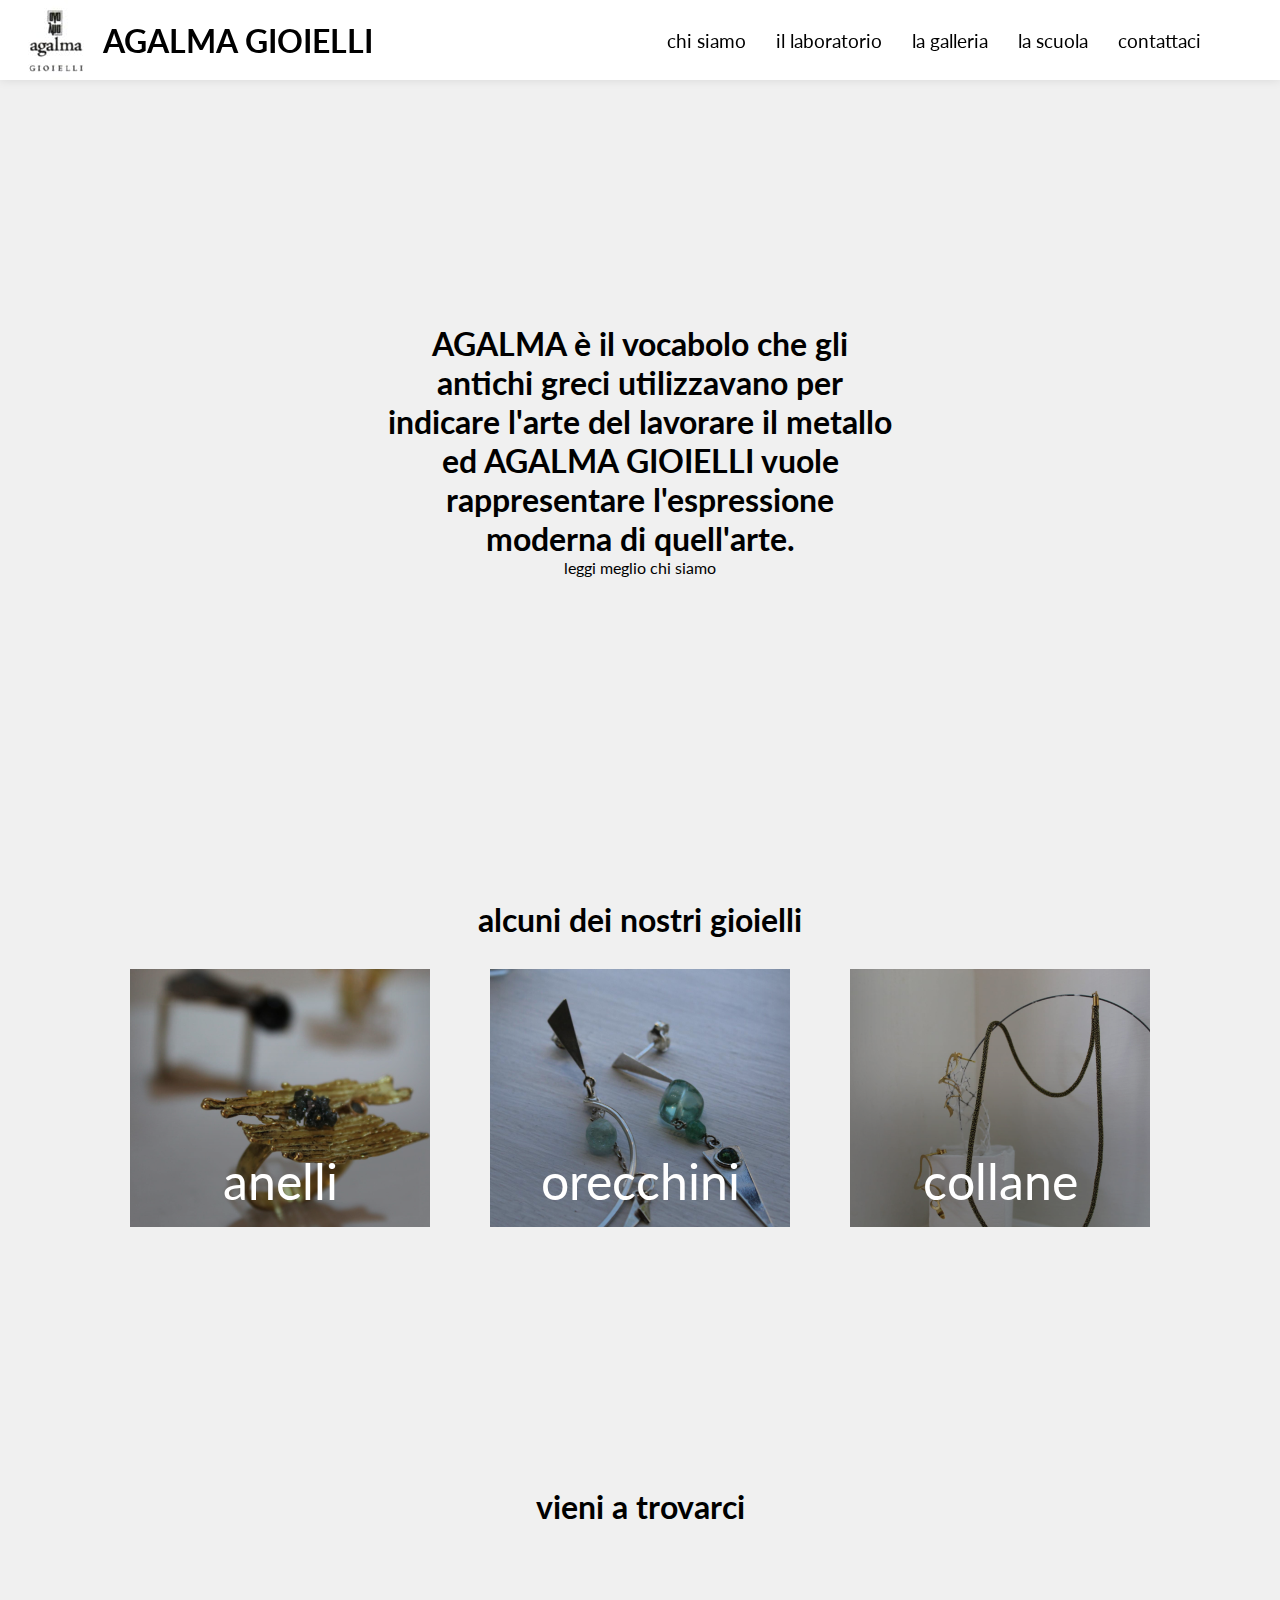
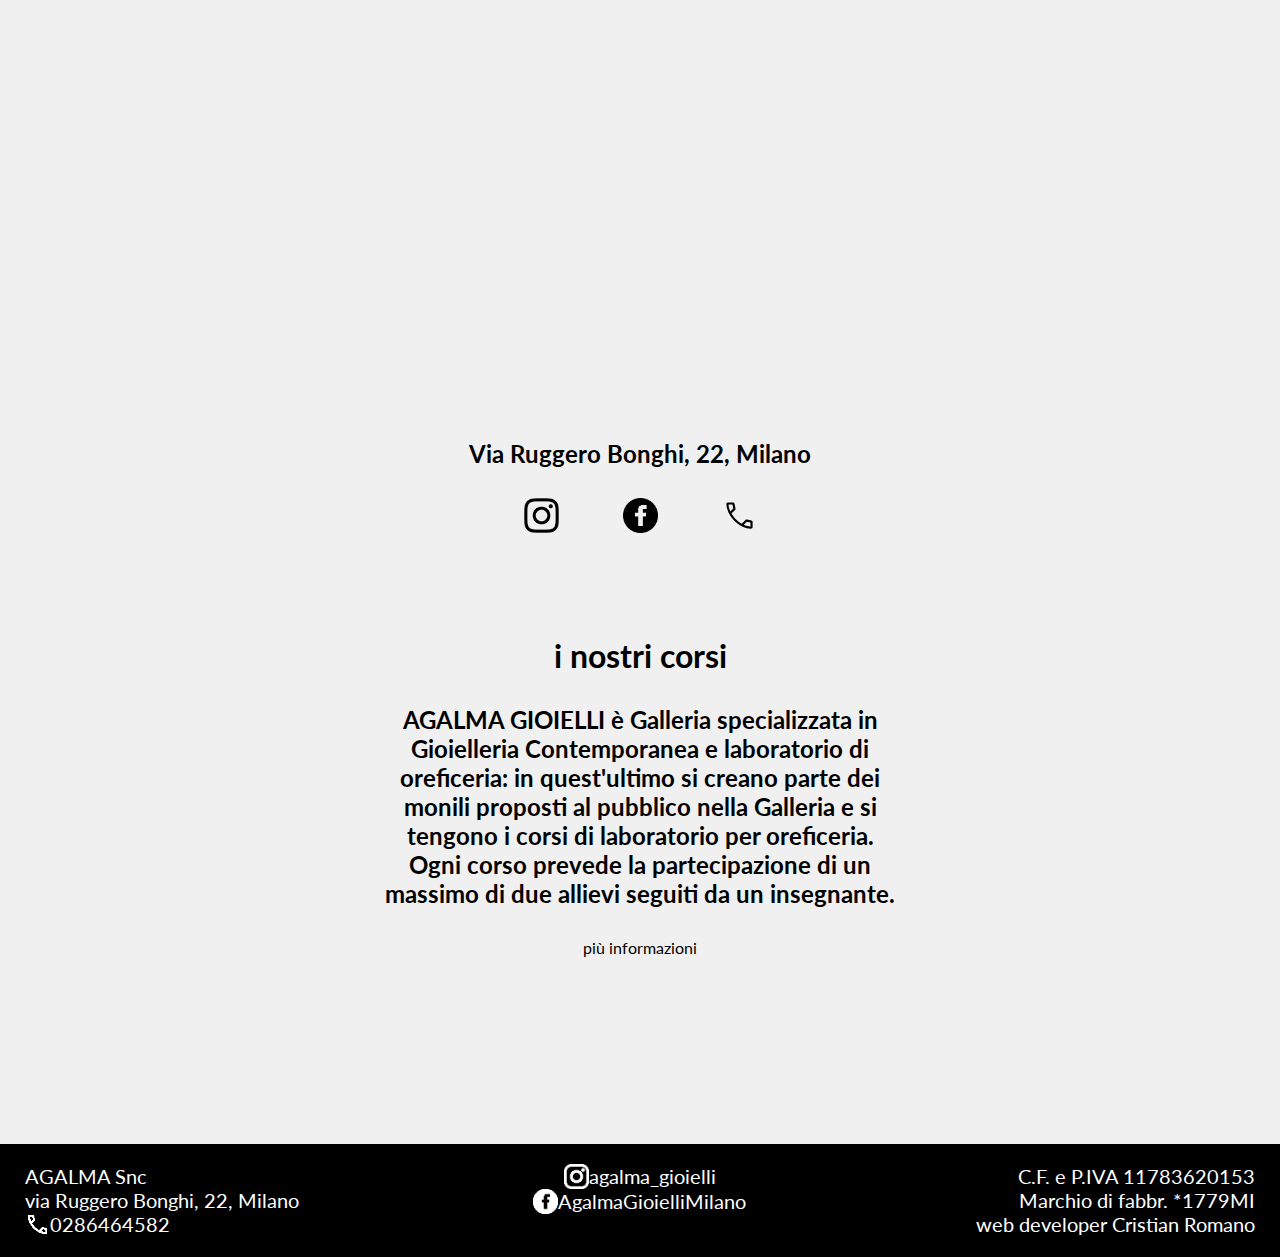
<file: index.html>
<!DOCTYPE html>
<html lang="en">
<head>
    <meta charset="UTF-8">
    <meta http-equiv="X-UA-Compatible" content="IE=edge">
    <meta name="viewport" content="width=device-width, initial-scale=1.0">
    <title>agalma gioielli</title>
    <link rel="stylesheet" href="style/header.css">
    <link rel="stylesheet" href="style/footer.css">
    <link rel="stylesheet" href="style/home.css">

    <style>
        @import url('https://fonts.googleapis.com/css2?family=Lato:wght@300&display=swap');
        *{
            margin: 0;
            padding: 0;
            font-family: 'Lato', sans-serif;
        }
    </style>
</head>
<body>
    <script src="./header.js"></script>

    <div class="chi_siamo">
        <h1>AGALMA è il vocabolo che gli antichi greci utilizzavano per indicare l'arte del lavorare il metallo ed AGALMA GIOIELLI vuole rappresentare l'espressione moderna di quell'arte.
        </h1>
        
        <a href="./chi_siamo.html">leggi meglio chi siamo</a>
    </div>
    
    <div class="gioielli_out">
        <h1>alcuni dei nostri gioielli</h1>
        
        <div class="gioielli">
            
            <div class="gioiello anello" onclick="window.location.href = './il_laboratorio.html'">
                <p>anelli</p>
            </div>
            <div class="gioiello orecchini" onclick="window.location.href = './il_laboratorio.html'">
                <p>orecchini</p>
            </div>
            <div class="gioiello collane" onclick="window.location.href = './il_laboratorio.html'">
                <p>collane</p>
            </div>

        </div>

    </div>


    <div class="contatti">
        <h1>vieni a trovarci</h1>
        <iframe id="mappa" src="https://www.google.com/maps/embed?pb=!1m18!1m12!1m3!1d2799.441656629537!2d9.178345622422576!3d45.44075548597988!2m3!1f0!2f0!3f0!3m2!1i1024!2i768!4f13.1!3m3!1m2!1s0x4786c40c98096289%3A0x41f939c5f010d147!2sVia%20Ruggero%20Bonghi%2C%2022%2C%2020141%20Milano%20MI!5e0!3m2!1sit!2sit!4v1655748816552!5m2!1sit!2sit" width="600" height="450" style="border:0;" allowfullscreen="" loading="lazy" referrerpolicy="no-referrer-when-downgrade"></iframe>
        <h2>Via Ruggero Bonghi, 22, Milano</h2>

        <div class="link">
            <a href="https://www.instagram.com/agalma_gioielli/"><img src="foto/insta.png" alt="instagram" class="infoo"></a>
            <a href="https://www.facebook.com/AgalmaGioielliMilano"><img src="foto/faccialibro.png" alt="facebook" class="infoo"></a>
            <a href="tel:0286464582"><img src="foto/telefono.svg" alt="0286464582" class="infoo"></a>
        </div>


    </div>

    <div class="corsi">
        <h1>i nostri corsi</h1>
        <h2>
            AGALMA GIOIELLI  è Galleria specializzata in Gioielleria Contemporanea e laboratorio di oreficeria:
in quest'ultimo si creano parte dei monili proposti al pubblico nella Galleria e si tengono i corsi di laboratorio per oreficeria. Ogni corso prevede la partecipazione di un massimo di due allievi seguiti da un insegnante.
        </h2>
        <a href="./la_scuola.html">più informazioni</a>
    </div>

    <footer>
        <div class="sx">
            AGALMA Snc
            <br>
            via Ruggero Bonghi, 22, Milano
            <br>
            <div class="info">
                <img src="foto/telefono_w.png" alt="tel:">
                <a href="tel:0286464582">0286464582</a>
            </div>
        </div>

        <div class="c">
            <div class="info">
                <img src="foto/insta_w.png" alt="instagram:">
                <a href="https://www.instagram.com/agalma_gioielli/">agalma_gioielli</a>
            </div>
            <div class="info">
                <img src="foto/faccialibro_w.png" alt="facebook:">
                <a href="https://www.facebook.com/AgalmaGioielliMilano">AgalmaGioielliMilano</a>
            </div>
        </div>

        <div class="dx">
            C.F. e P.IVA 11783620153
            <br>
            Marchio di fabbr. *1779MI
            <br>
            web developer Cristian Romano
        </div>
    </footer>

    <script>
        const menuu = document.getElementById('menu')
        function menu(x) {
            x.classList.toggle("change");
            menuu.classList.toggle('active')
        }
    </script>
</body>
</html>
</file>
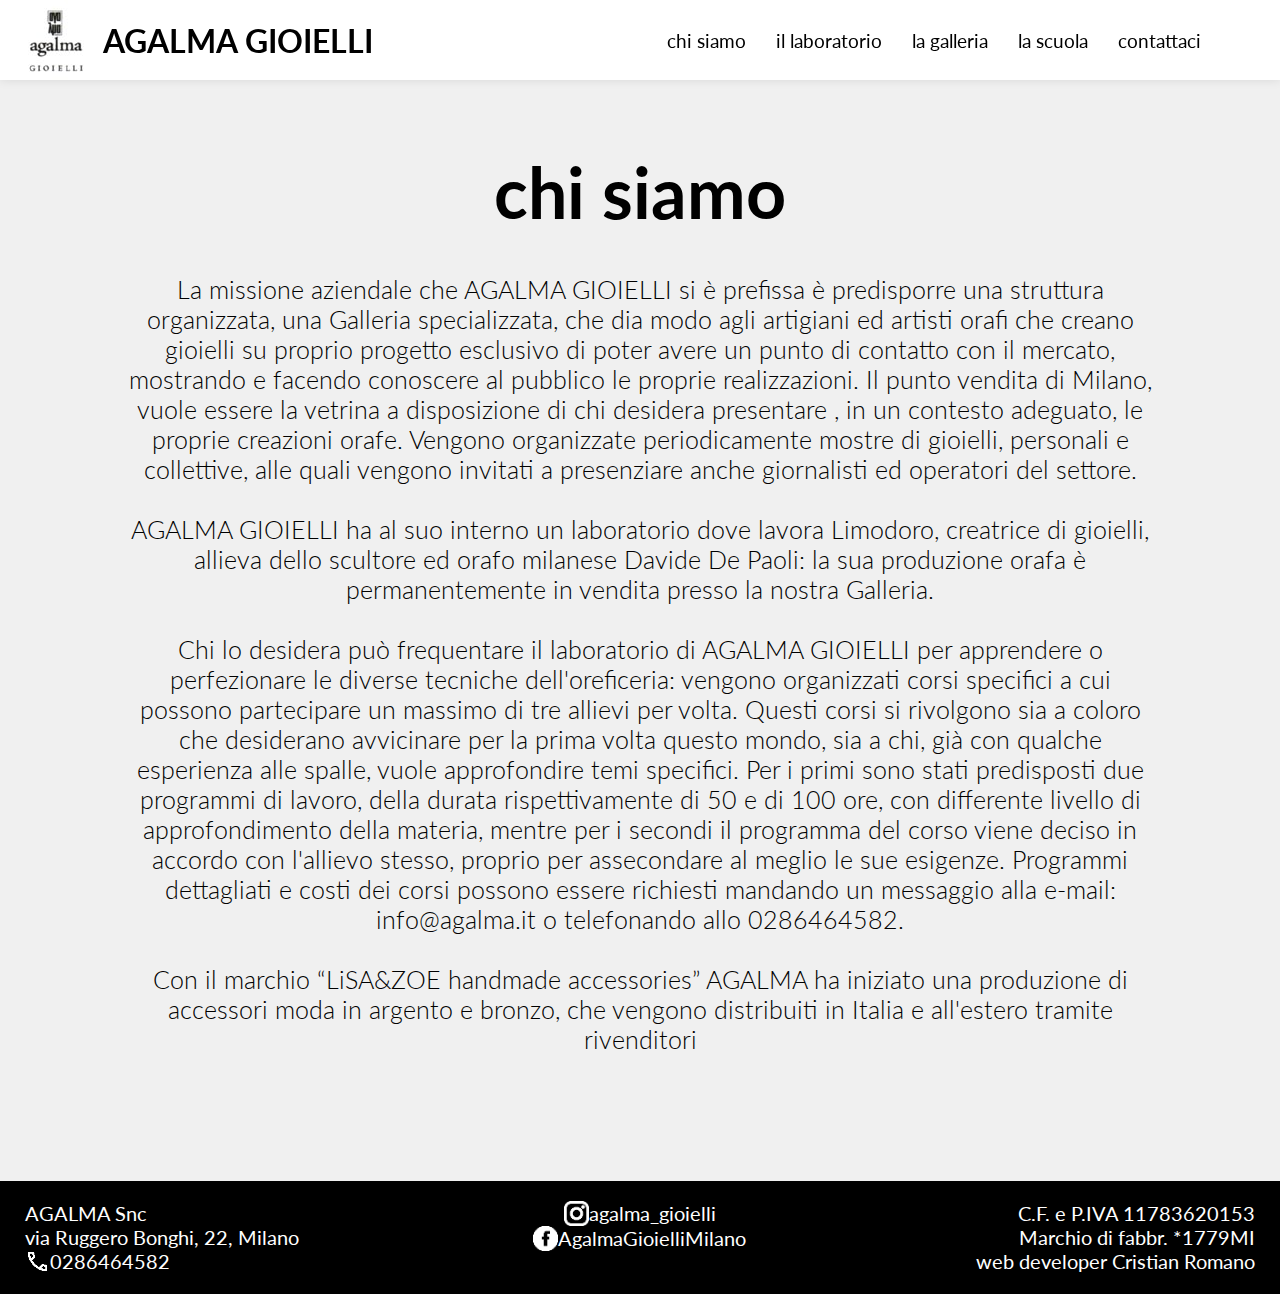
<file: chi_siamo.html>
<!DOCTYPE html>
<html lang="en">
<head>
    <meta charset="UTF-8">
    <meta http-equiv="X-UA-Compatible" content="IE=edge">
    <meta name="viewport" content="width=device-width, initial-scale=1.0">
    <title>agalma gioielli | chi siamo</title>
    <link rel="stylesheet" href="style/header.css">
    <link rel="stylesheet" href="style/footer.css">
    <link rel="stylesheet" href="style/chi_siamo.css">

    <style>
        @import url('https://fonts.googleapis.com/css2?family=Lato:wght@300&display=swap');
        *{
            margin: 0;
            padding: 0;
            font-family: 'Lato', sans-serif;
        }
    </style>
</head>
<body>
    <script src="./header.js"></script>

    <h1 class="titolo">chi siamo</h1>
    <h2>
        La missione aziendale che AGALMA GIOIELLI si è prefissa è predisporre una struttura organizzata, una Galleria specializzata, che dia modo agli artigiani ed artisti orafi che creano gioielli su proprio progetto esclusivo di poter avere un punto di contatto con il mercato, mostrando e facendo conoscere al pubblico le proprie realizzazioni. Il punto vendita di Milano, vuole essere la vetrina a disposizione di chi desidera presentare , in un contesto adeguato, le proprie creazioni orafe. Vengono organizzate periodicamente mostre di gioielli, personali e collettive, alle quali vengono invitati a presenziare anche giornalisti ed operatori del settore.

        <br>
        <br>
        AGALMA GIOIELLI ha al suo interno un laboratorio dove lavora Limodoro, creatrice di gioielli, allieva dello scultore ed orafo milanese Davide De Paoli: la sua produzione orafa è permanentemente in vendita presso la nostra Galleria.

        <br>
        <br>
        Chi lo desidera può frequentare il  laboratorio di AGALMA GIOIELLI per apprendere o perfezionare le diverse tecniche dell'oreficeria: vengono organizzati corsi specifici a cui possono partecipare un massimo di tre allievi per volta. Questi corsi si rivolgono sia a coloro che desiderano avvicinare per la prima volta questo mondo, sia a chi, già con qualche esperienza alle spalle, vuole approfondire temi specifici. Per i primi sono stati predisposti due programmi di lavoro, della durata rispettivamente di 50 e di 100 ore, con differente livello di approfondimento della materia, mentre per i secondi il programma del corso viene deciso  in accordo con l'allievo stesso, proprio per assecondare al meglio le sue esigenze. Programmi dettagliati e costi dei corsi possono essere richiesti mandando un messaggio alla e-mail:  info@agalma.it    o  telefonando allo 0286464582.

        <br>
        <br>
        Con il marchio “LiSA&ZOE handmade accessories” AGALMA ha iniziato una produzione di accessori moda in argento e bronzo, che vengono distribuiti in Italia e all'estero tramite rivenditori
    </h2>

    <footer>
        <div class="sx">
            AGALMA Snc
            <br>
            via Ruggero Bonghi, 22, Milano
            <br>
            <div class="info">
                <img src="foto/telefono_w.png" alt="tel:">
                <a href="tel:0286464582">0286464582</a>
            </div>
        </div>

        <div class="c">
            <div class="info">
                <img src="foto/insta_w.png" alt="instagram:">
                <a href="https://www.instagram.com/agalma_gioielli/">agalma_gioielli</a>
            </div>
            <div class="info">
                <img src="foto/faccialibro_w.png" alt="facebook:">
                <a href="https://www.facebook.com/AgalmaGioielliMilano">AgalmaGioielliMilano</a>
            </div>
        </div>

        <div class="dx">
            C.F. e P.IVA 11783620153
            <br>
            Marchio di fabbr. *1779MI
            <br>
            web developer Cristian Romano
        </div>
    </footer>

    <script>
        const menuu = document.getElementById('menu')
        function menu(x) {
            x.classList.toggle("change");
            menuu.classList.toggle('active')
        }
    </script>
</body>
</html>
</file>
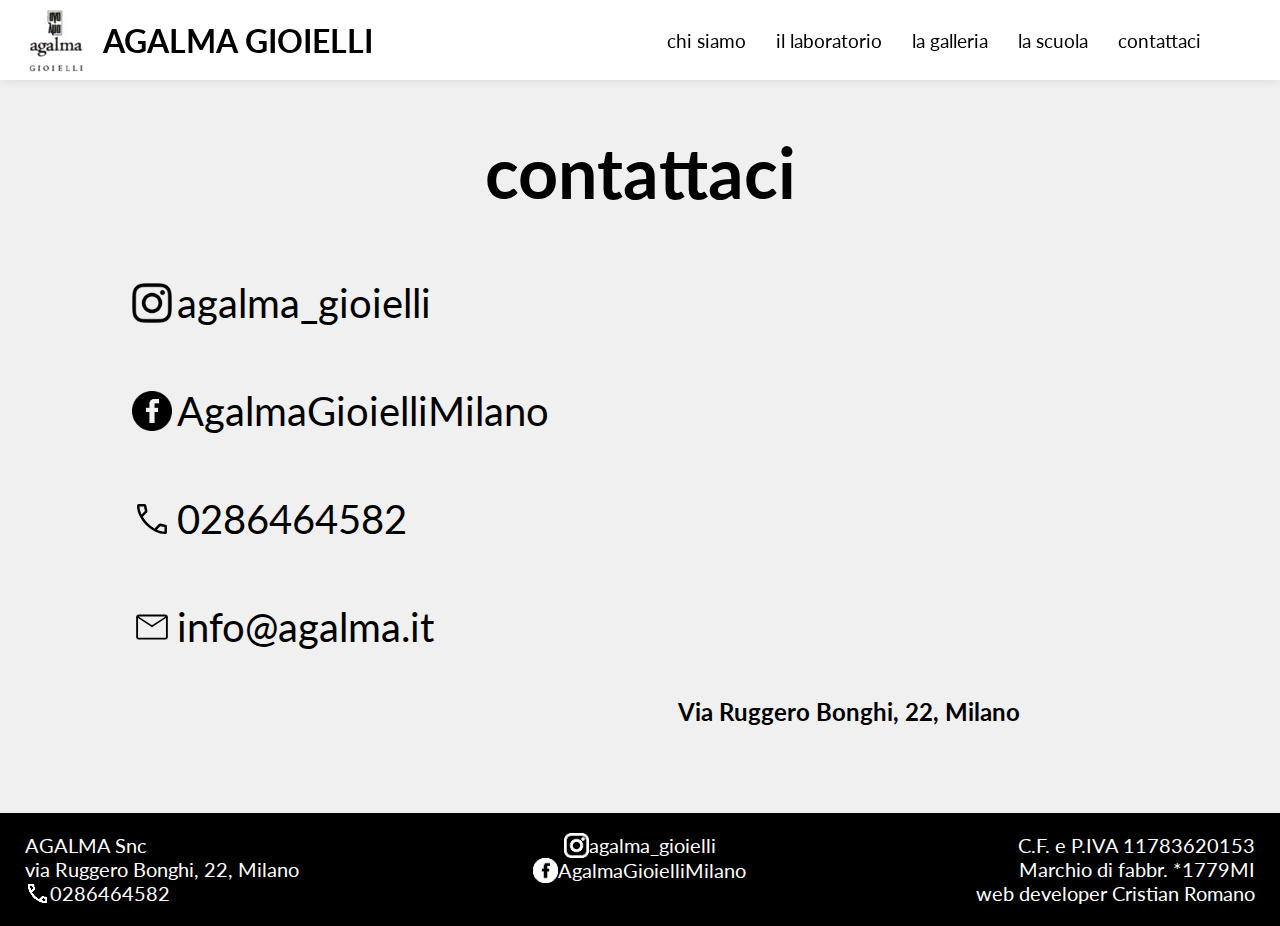
<file: contattaci.html>
<!DOCTYPE html>
<html lang="en">
<head>
    <meta charset="UTF-8">
    <meta http-equiv="X-UA-Compatible" content="IE=edge">
    <meta name="viewport" content="width=device-width, initial-scale=1.0">
    <title>agalma gioielli | contattaci</title>
    <link rel="stylesheet" href="style/header.css">
    <link rel="stylesheet" href="style/footer.css">
    <link rel="stylesheet" href="style/contattaci.css">

    <style>
        @import url('https://fonts.googleapis.com/css2?family=Lato:wght@300&display=swap');
        *{
            margin: 0;
            padding: 0;
            font-family: 'Lato', sans-serif;
        }
    </style>
</head>
<body>

    <script src="./header.js"></script>
    <h1 class="titolo">contattaci</h1>

    <div class="tutto">
        <div class="links">
            <div class="link">
                <img src="foto/insta.png" alt="instagram:">
                <a href="https://www.instagram.com/agalma_gioielli/">agalma_gioielli</a>
            </div>
            <div class="link">
                <img src="foto/faccialibro.png" alt="facebook:">
                <a href="https://www.facebook.com/AgalmaGioielliMilano">AgalmaGioielliMilano</a>

            </div>
            <div class="link">
                <img src="foto/telefono.svg" alt="tel:">
                <a href="tel:0286464582">0286464582</a>
            </div>
            <div class="link">
                <img src="foto/mail.svg" alt="mail:">
                <a href="mailto:info@agalma.it">info@agalma.it</a>
            </div>
        </div>

        <div class="mappa">
            <iframe id="mappa" src="https://www.google.com/maps/embed?pb=!1m18!1m12!1m3!1d2799.441656629537!2d9.178345622422576!3d45.44075548597988!2m3!1f0!2f0!3f0!3m2!1i1024!2i768!4f13.1!3m3!1m2!1s0x4786c40c98096289%3A0x41f939c5f010d147!2sVia%20Ruggero%20Bonghi%2C%2022%2C%2020141%20Milano%20MI!5e0!3m2!1sit!2sit!4v1655748816552!5m2!1sit!2sit" width="600" height="450" style="border:0;" allowfullscreen="" loading="lazy" referrerpolicy="no-referrer-when-downgrade"></iframe>
            <h2>Via Ruggero Bonghi, 22, Milano</h2>
        </div>
    </div>


    <footer>
        <div class="sx">
            AGALMA Snc
            <br>
            via Ruggero Bonghi, 22, Milano
            <br>
            <div class="info">
                <img src="foto/telefono_w.png" alt="tel:">
                <a href="tel:0286464582">0286464582</a>
            </div>
        </div>

        <div class="c">
            <div class="info">
                <img src="foto/insta_w.png" alt="instagram:">
                <a href="https://www.instagram.com/agalma_gioielli/">agalma_gioielli</a>
            </div>
            <div class="info">
                <img src="foto/faccialibro_w.png" alt="facebook:">
                <a href="https://www.facebook.com/AgalmaGioielliMilano">AgalmaGioielliMilano</a>
            </div>
        </div>

        <div class="dx">
            C.F. e P.IVA 11783620153
            <br>
            Marchio di fabbr. *1779MI
            <br>
            web developer Cristian Romano
        </div>
    </footer>

    <script>
        const menuu = document.getElementById('menu')
        function menu(x) {
            x.classList.toggle("change");
            menuu.classList.toggle('active')
        }
    </script>
</body>
</html>
</file>
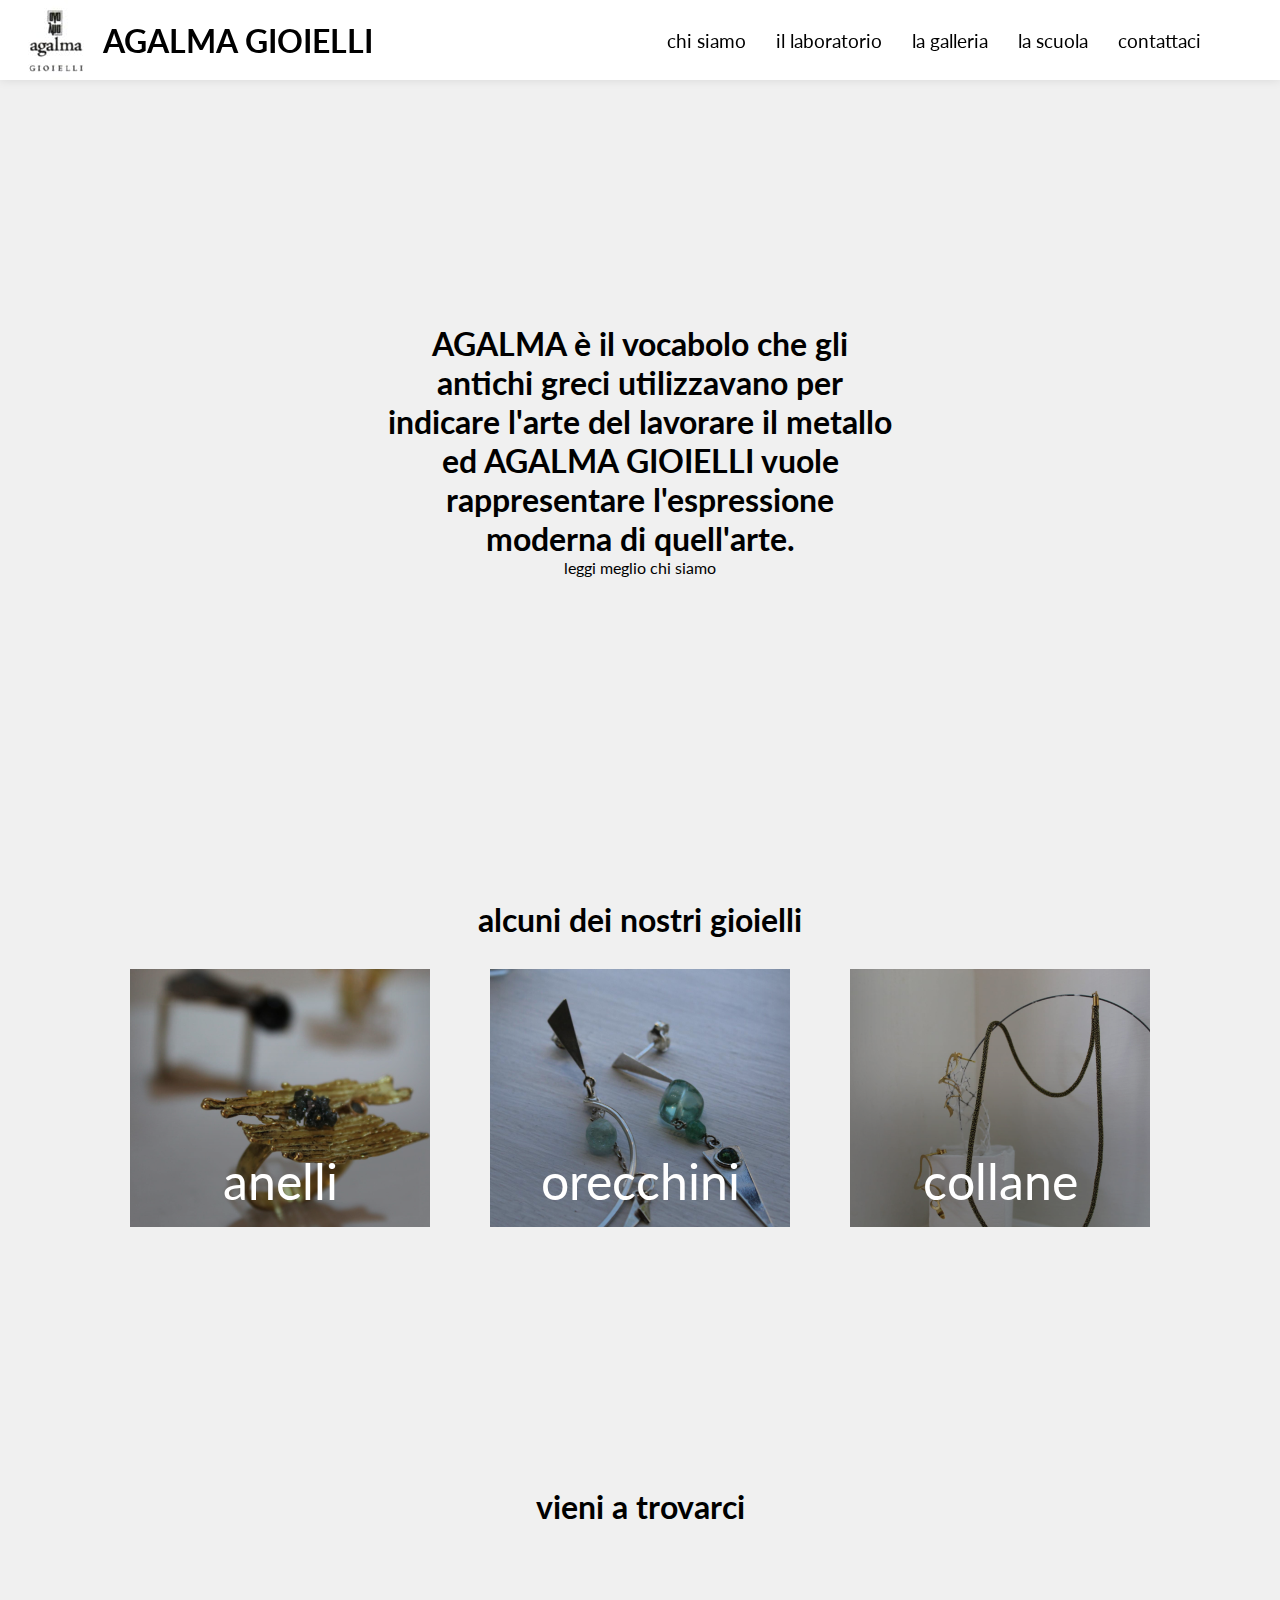
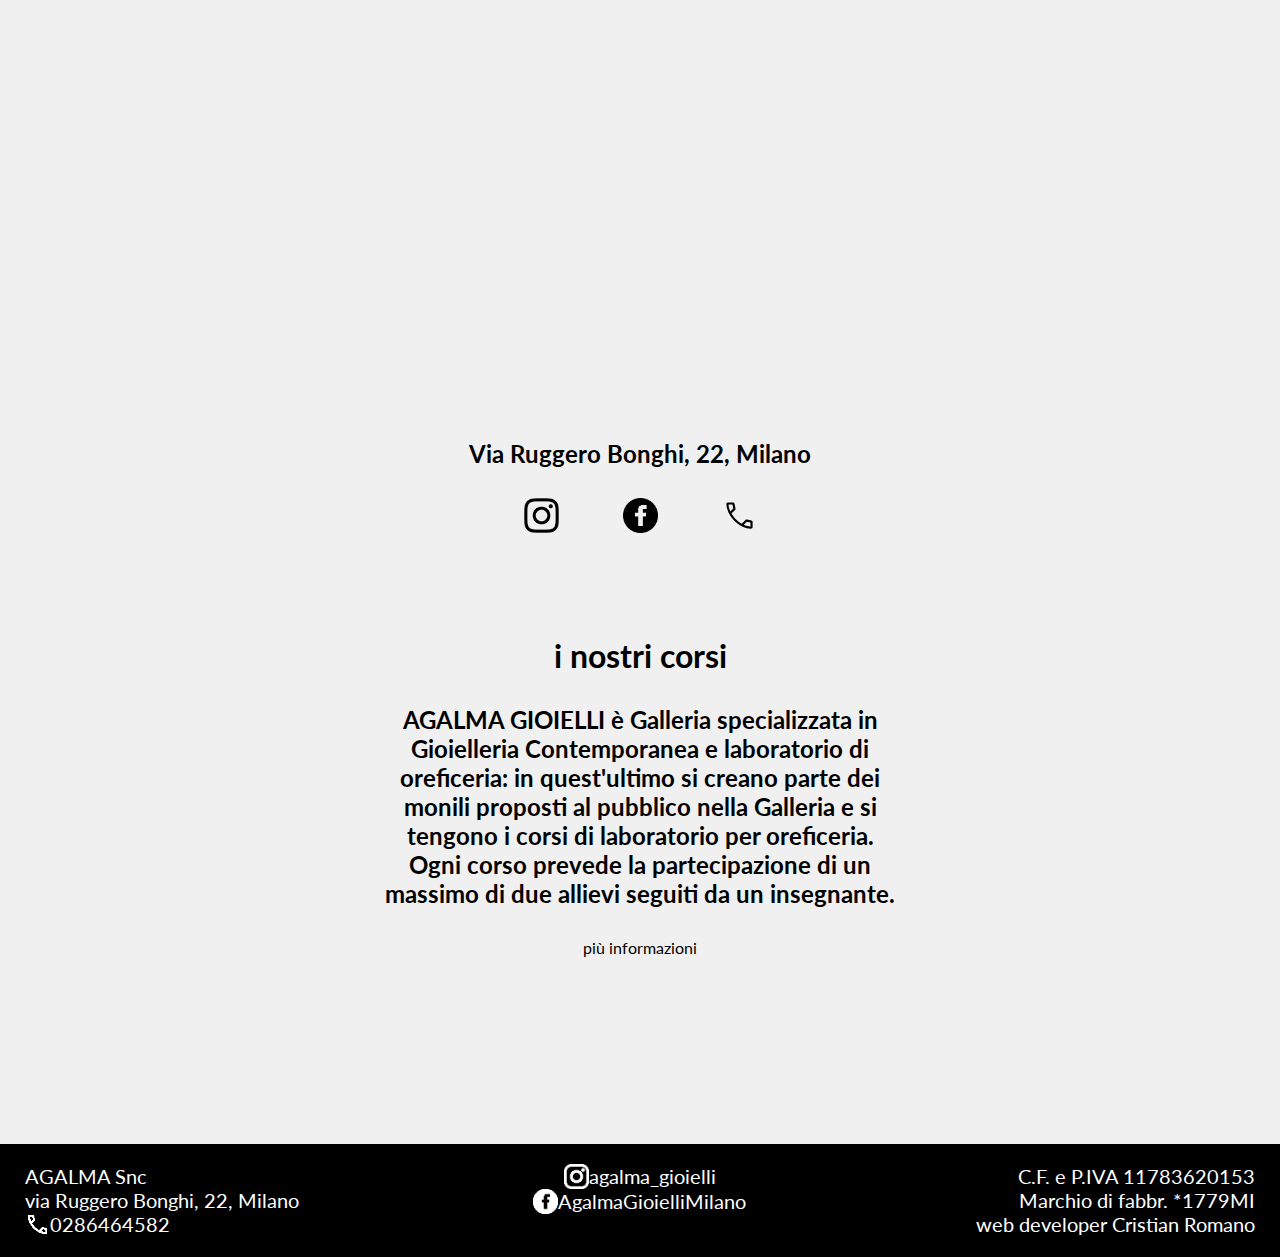
<file: home.html>
<!DOCTYPE html>
<html lang="en">
<head>
    <meta charset="UTF-8">
    <meta http-equiv="X-UA-Compatible" content="IE=edge">
    <meta name="viewport" content="width=device-width, initial-scale=1.0">
    <title>agalma gioielli</title>
    <link rel="stylesheet" href="style/header.css">
    <link rel="stylesheet" href="style/footer.css">
    <link rel="stylesheet" href="style/home.css">

    <style>
        @import url('https://fonts.googleapis.com/css2?family=Lato:wght@300&display=swap');
        *{
            margin: 0;
            padding: 0;
            font-family: 'Lato', sans-serif;
        }
    </style>
</head>
<body>
    <script src="./header.js"></script>

    <div class="chi_siamo">
        <h1>AGALMA è il vocabolo che gli antichi greci utilizzavano per indicare l'arte del lavorare il metallo ed AGALMA GIOIELLI vuole rappresentare l'espressione moderna di quell'arte.
        </h1>
        
        <a href="./chi_siamo.html">leggi meglio chi siamo</a>
    </div>
    
    <div class="gioielli_out">
        <h1>alcuni dei nostri gioielli</h1>
        
        <div class="gioielli">
            
            <div class="gioiello anello" onclick="window.location.href = './il_laboratorio.html'">
                <p>anelli</p>
            </div>
            <div class="gioiello orecchini" onclick="window.location.href = './il_laboratorio.html'">
                <p>orecchini</p>
            </div>
            <div class="gioiello collane" onclick="window.location.href = './il_laboratorio.html'">
                <p>collane</p>
            </div>

        </div>

    </div>


    <div class="contatti">
        <h1>vieni a trovarci</h1>
        <iframe id="mappa" src="https://www.google.com/maps/embed?pb=!1m18!1m12!1m3!1d2799.441656629537!2d9.178345622422576!3d45.44075548597988!2m3!1f0!2f0!3f0!3m2!1i1024!2i768!4f13.1!3m3!1m2!1s0x4786c40c98096289%3A0x41f939c5f010d147!2sVia%20Ruggero%20Bonghi%2C%2022%2C%2020141%20Milano%20MI!5e0!3m2!1sit!2sit!4v1655748816552!5m2!1sit!2sit" width="600" height="450" style="border:0;" allowfullscreen="" loading="lazy" referrerpolicy="no-referrer-when-downgrade"></iframe>
        <h2>Via Ruggero Bonghi, 22, Milano</h2>

        <div class="link">
            <a href="https://www.instagram.com/agalma_gioielli/"><img src="foto/insta.png" alt="instagram" class="infoo"></a>
            <a href="https://www.facebook.com/AgalmaGioielliMilano"><img src="foto/faccialibro.png" alt="facebook" class="infoo"></a>
            <a href="tel:0286464582"><img src="foto/telefono.svg" alt="0286464582" class="infoo"></a>
        </div>


    </div>

    <div class="corsi">
        <h1>i nostri corsi</h1>
        <h2>
            AGALMA GIOIELLI  è Galleria specializzata in Gioielleria Contemporanea e laboratorio di oreficeria:
in quest'ultimo si creano parte dei monili proposti al pubblico nella Galleria e si tengono i corsi di laboratorio per oreficeria. Ogni corso prevede la partecipazione di un massimo di due allievi seguiti da un insegnante.
        </h2>
        <a href="./la_scuola.html">più informazioni</a>
    </div>

    <footer>
        <div class="sx">
            AGALMA Snc
            <br>
            via Ruggero Bonghi, 22, Milano
            <br>
            <div class="info">
                <img src="foto/telefono_w.png" alt="tel:">
                <a href="tel:0286464582">0286464582</a>
            </div>
        </div>

        <div class="c">
            <div class="info">
                <img src="foto/insta_w.png" alt="instagram:">
                <a href="https://www.instagram.com/agalma_gioielli/">agalma_gioielli</a>
            </div>
            <div class="info">
                <img src="foto/faccialibro_w.png" alt="facebook:">
                <a href="https://www.facebook.com/AgalmaGioielliMilano">AgalmaGioielliMilano</a>
            </div>
        </div>

        <div class="dx">
            C.F. e P.IVA 11783620153
            <br>
            Marchio di fabbr. *1779MI
            <br>
            web developer Cristian Romano
        </div>
    </footer>

    <script>
        const menuu = document.getElementById('menu')
        function menu(x) {
            x.classList.toggle("change");
            menuu.classList.toggle('active')
        }
    </script>
</body>
</html>
</file>
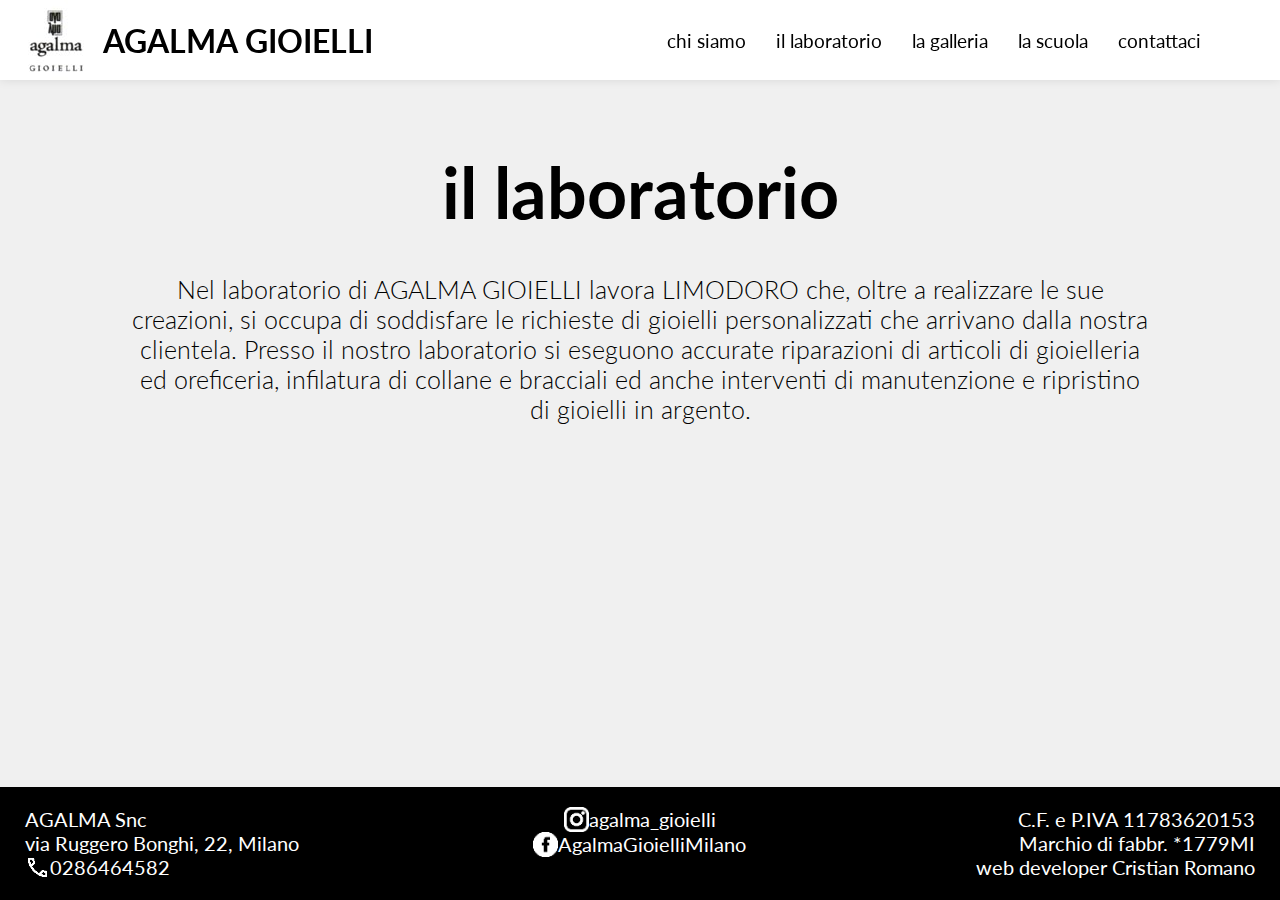
<file: il_laboratorio.html>
<!DOCTYPE html>
<html lang="en">
<head>
    <meta charset="UTF-8">
    <meta http-equiv="X-UA-Compatible" content="IE=edge">
    <meta name="viewport" content="width=device-width, initial-scale=1.0">
    <title>agalma gioielli | chi siamo</title>
    <link rel="stylesheet" href="style/header.css">
    <link rel="stylesheet" href="style/footer.css">
    <link rel="stylesheet" href="style/chi_siamo.css">

    <style>
        @import url('https://fonts.googleapis.com/css2?family=Lato:wght@300&display=swap');
        *{
            margin: 0;
            padding: 0;
            font-family: 'Lato', sans-serif;
        }
        body, html{
            height: 100%;
        }
        footer{
            bottom: 0;
        }
    </style>
</head>
<body>
    <script src="./header.js"></script>

    <h1 class="titolo">il laboratorio</h1>
    <h2>
        Nel laboratorio di AGALMA GIOIELLI lavora LIMODORO che, oltre a realizzare le sue creazioni, si occupa di soddisfare le richieste di gioielli personalizzati che arrivano dalla nostra clientela. Presso il nostro laboratorio si eseguono accurate riparazioni di articoli di gioielleria ed oreficeria, infilatura di collane e bracciali ed anche interventi di manutenzione e ripristino di gioielli in argento.
    </h2>

    <footer>
        <div class="sx">
            AGALMA Snc
            <br>
            via Ruggero Bonghi, 22, Milano
            <br>
            <div class="info">
                <img src="foto/telefono_w.png" alt="tel:">
                <a href="tel:0286464582">0286464582</a>
            </div>
        </div>

        <div class="c">
            <div class="info">
                <img src="foto/insta_w.png" alt="instagram:">
                <a href="https://www.instagram.com/agalma_gioielli/">agalma_gioielli</a>
            </div>
            <div class="info">
                <img src="foto/faccialibro_w.png" alt="facebook:">
                <a href="https://www.facebook.com/AgalmaGioielliMilano">AgalmaGioielliMilano</a>
            </div>
        </div>

        <div class="dx">
            C.F. e P.IVA 11783620153
            <br>
            Marchio di fabbr. *1779MI
            <br>
            web developer Cristian Romano
        </div>
    </footer>

    <script>
        const menuu = document.getElementById('menu')
        function menu(x) {
            x.classList.toggle("change");
            menuu.classList.toggle('active')
        }
    </script>
</body>
</html>
</file>
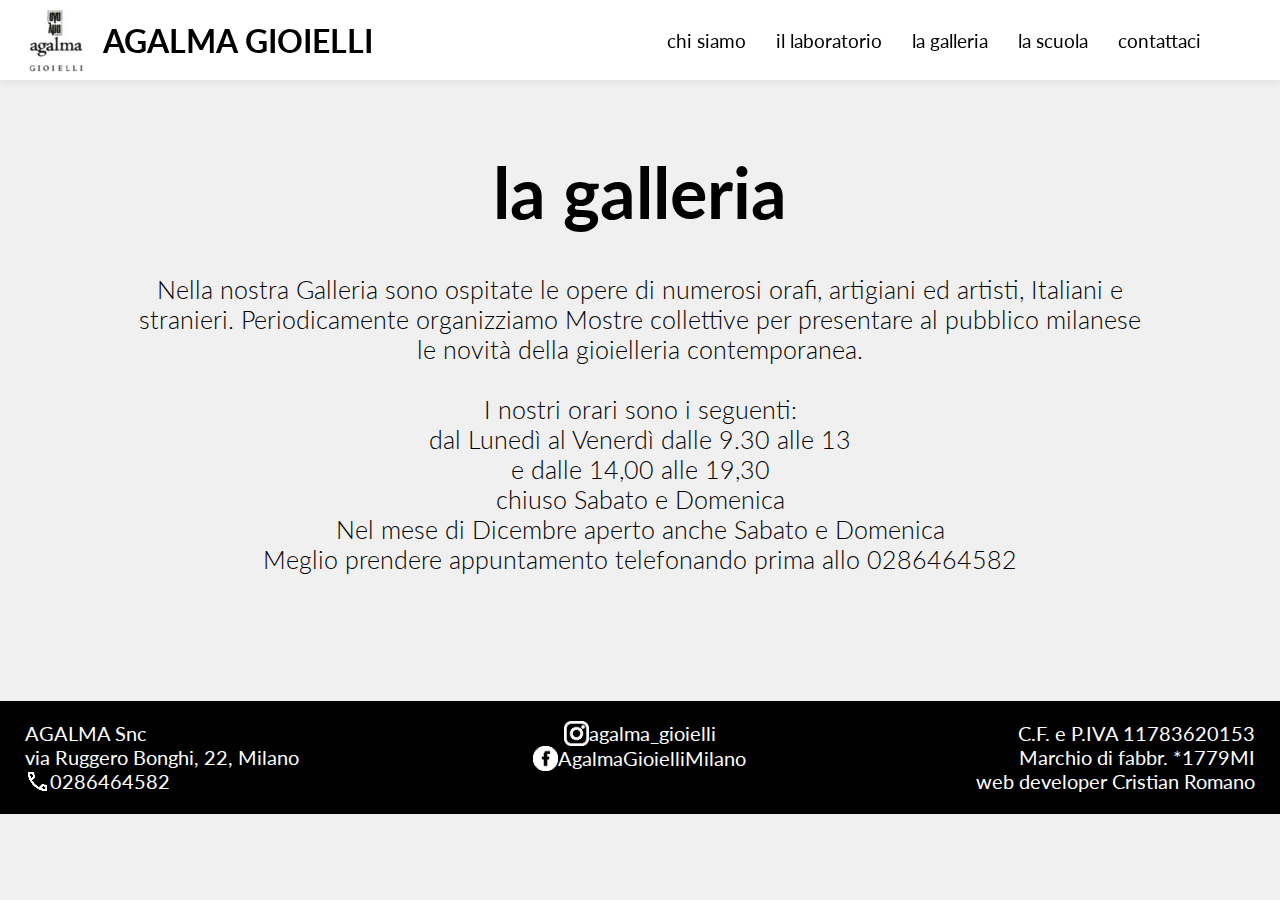
<file: la_galleria.html>
<!DOCTYPE html>
<html lang="en">
<head>
    <meta charset="UTF-8">
    <meta http-equiv="X-UA-Compatible" content="IE=edge">
    <meta name="viewport" content="width=device-width, initial-scale=1.0">
    <title>agalma gioielli | la galleria</title>
    <link rel="stylesheet" href="style/header.css">
    <link rel="stylesheet" href="style/footer.css">
    <link rel="stylesheet" href="style/chi_siamo.css">

    <style>
        @import url('https://fonts.googleapis.com/css2?family=Lato:wght@300&display=swap');
        *{
            margin: 0;
            padding: 0;
            font-family: 'Lato', sans-serif;
        }
    </style>
</head>
<body>
    <script src="./header.js"></script>

    <h1 class="titolo">la galleria</h1>

    <h2>
        Nella nostra Galleria sono ospitate le opere di numerosi orafi, artigiani ed artisti, Italiani e stranieri. Periodicamente organizziamo Mostre collettive per presentare al pubblico milanese le novità della gioielleria contemporanea.
    

    <br>

    <br>
        I nostri orari sono i seguenti:
        <br>
        dal Lunedì al Venerdì dalle 9.30 alle 13
        <br>
        e dalle 14,00 alle 19,30
        <br>
        chiuso Sabato e Domenica
        <br>
        Nel mese di Dicembre aperto anche Sabato e Domenica
        <br>
        Meglio prendere appuntamento telefonando prima allo 0286464582
    </h2>


    <footer>
        <div class="sx">
            AGALMA Snc
            <br>
            via Ruggero Bonghi, 22, Milano
            <br>
            <div class="info">
                <img src="foto/telefono_w.png" alt="tel:">
                <a href="tel:0286464582">0286464582</a>
            </div>
        </div>

        <div class="c">
            <div class="info">
                <img src="foto/insta_w.png" alt="instagram:">
                <a href="https://www.instagram.com/agalma_gioielli/">agalma_gioielli</a>
            </div>
            <div class="info">
                <img src="foto/faccialibro_w.png" alt="facebook:">
                <a href="https://www.facebook.com/AgalmaGioielliMilano">AgalmaGioielliMilano</a>
            </div>
        </div>

        <div class="dx">
            C.F. e P.IVA 11783620153
            <br>
            Marchio di fabbr. *1779MI
            <br>
            web developer Cristian Romano
        </div>
    </footer>

    <script>
        const menuu = document.getElementById('menu')
        function menu(x) {
            x.classList.toggle("change");
            menuu.classList.toggle('active')
        }
    </script>
</body>
</html>
</file>
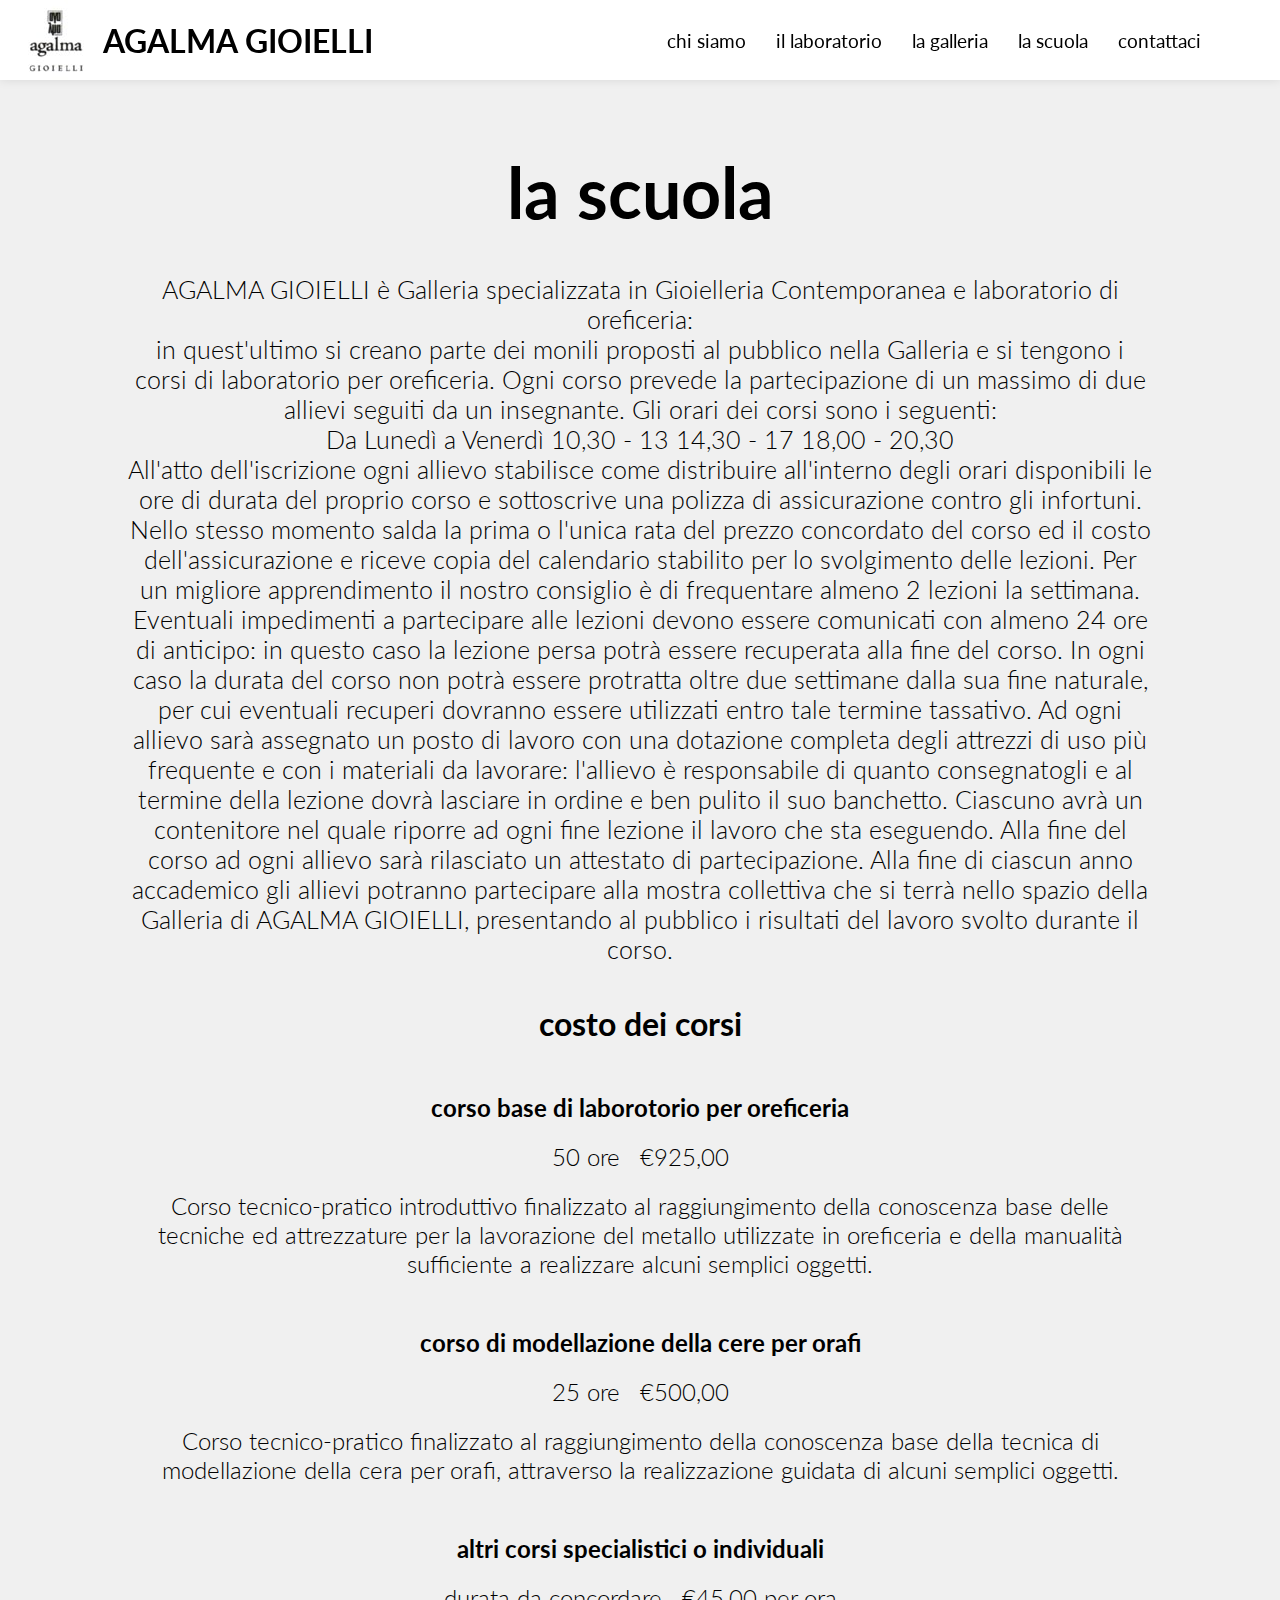
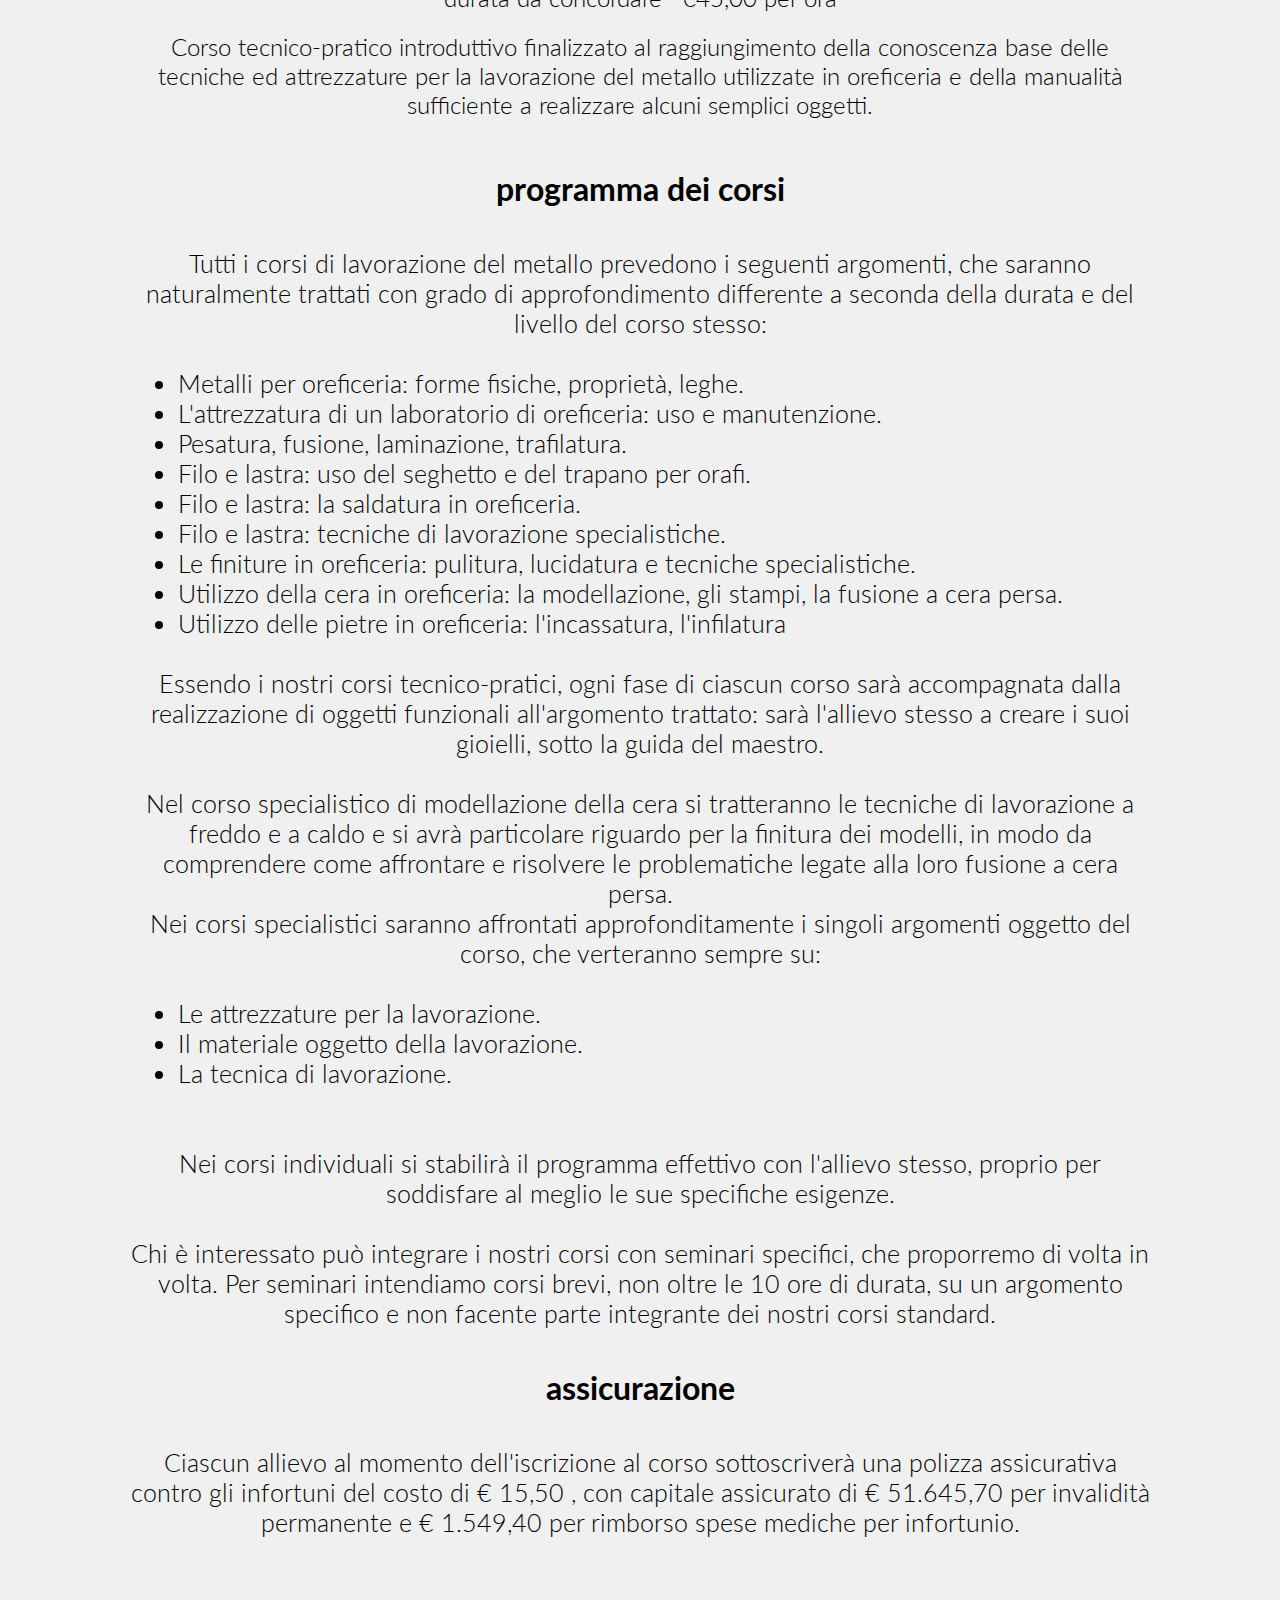
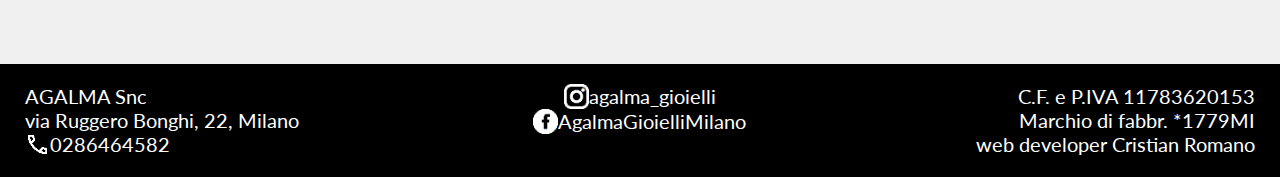
<file: la_scuola.html>
<!DOCTYPE html>
<html lang="en">
<head>
    <meta charset="UTF-8">
    <meta http-equiv="X-UA-Compatible" content="IE=edge">
    <meta name="viewport" content="width=device-width, initial-scale=1.0">
    <title>agalma gioielli | chi siamo</title>
    <link rel="stylesheet" href="style/header.css">
    <link rel="stylesheet" href="style/footer.css">
    <link rel="stylesheet" href="style/scuola.css">

    <style>
        @import url('https://fonts.googleapis.com/css2?family=Lato:wght@300&display=swap');
        *{
            margin: 0;
            padding: 0;
            font-family: 'Lato', sans-serif;
        }
        
    </style>
</head>
<body>
    <script src="./header.js"></script>

    <h1 class="titolo">la scuola</h1>
    <div class="capitolo">
        <h2 class="des_cap">
            AGALMA GIOIELLI  è Galleria specializzata in Gioielleria Contemporanea e laboratorio di oreficeria:
            <br>
            in quest'ultimo si creano parte dei monili proposti al pubblico nella Galleria e si tengono i corsi di laboratorio per oreficeria. Ogni corso prevede la partecipazione di un massimo di due allievi seguiti da un insegnante. Gli orari dei corsi sono i seguenti:
            <br>
            Da Lunedì a Venerdì        10,30 - 13     14,30 - 17      18,00 - 20,30
            <br>
            All'atto dell'iscrizione ogni allievo stabilisce come  distribuire all'interno degli orari disponibili le ore di durata del proprio corso e sottoscrive una polizza di assicurazione contro gli infortuni. Nello stesso momento salda la prima o l'unica rata del prezzo concordato del corso ed il costo dell'assicurazione e riceve copia del calendario stabilito per lo svolgimento delle lezioni. Per un migliore apprendimento il nostro consiglio è di frequentare almeno 2 lezioni la settimana. 
            Eventuali impedimenti a partecipare alle lezioni devono essere comunicati con almeno 24 ore di anticipo: in questo caso la lezione persa potrà essere recuperata alla fine del corso. In ogni caso la durata del corso non potrà essere protratta oltre due settimane dalla sua fine naturale, per cui eventuali recuperi dovranno essere utilizzati entro tale termine tassativo.  Ad ogni allievo sarà assegnato un posto di lavoro con una dotazione completa degli attrezzi di uso più frequente e con i materiali da lavorare: l'allievo è responsabile di quanto consegnatogli e al termine della lezione dovrà lasciare in ordine e ben pulito il suo banchetto. Ciascuno avrà un contenitore nel quale riporre ad ogni fine lezione il lavoro che sta eseguendo. Alla fine del corso ad ogni allievo sarà rilasciato un attestato di partecipazione. Alla fine di ciascun anno accademico gli allievi potranno partecipare alla mostra collettiva che si terrà nello spazio della Galleria di AGALMA GIOIELLI, presentando al pubblico i risultati del lavoro svolto durante il corso.
        </h2>
    </div>
    <div class="capitolo">
        <h1>costo dei corsi</h1>
        <div class="corso">
            <h2 class="sub">corso base di laborotorio per oreficeria</h2>
            <div class="info_gen">
                <h2>50 ore</h2>
                <h2>€925,00</h2>
            </div>
            <h2 class="descrizione">Corso tecnico-pratico introduttivo finalizzato al raggiungimento della  conoscenza base delle tecniche ed attrezzature per la lavorazione del metallo  utilizzate in oreficeria e della manualità sufficiente a realizzare alcuni semplici oggetti.</h2>
        </div>
        <div class="corso">
            <h2 class="sub">corso di modellazione della cere per orafi</h2>
            <div class="info_gen">
                <h2>25 ore</h2>
                <h2>€500,00</h2>
            </div>
            <h2 class="descrizione">Corso tecnico-pratico finalizzato al raggiungimento della conoscenza base della tecnica di modellazione della cera per orafi, attraverso la realizzazione guidata di alcuni semplici oggetti.</h2>
        </div>
        <div class="corso">
            <h2 class="sub">altri corsi specialistici o individuali</h2>
            <div class="info_gen">
                <h2>durata da concordare</h2>
                <h2>€45,00 per ora</h2>
            </div>
            <h2 class="descrizione">Corso tecnico-pratico introduttivo finalizzato al raggiungimento della  conoscenza base delle tecniche ed attrezzature per la lavorazione del metallo  utilizzate in oreficeria e della manualità sufficiente a realizzare alcuni semplici oggetti.</h2>
        </div>
    </div>
    <div class="capitolo">
        <h1>programma dei corsi</h1>
        <h2 class="des_cap">
            Tutti i corsi di lavorazione del metallo prevedono i seguenti argomenti, che saranno naturalmente trattati con grado di approfondimento differente a seconda della durata e del livello del corso stesso:
            <br><br>
            <ul>
                <li>Metalli per oreficeria: forme fisiche, proprietà, leghe.</li>
                <li>L'attrezzatura di un laboratorio di oreficeria: uso e manutenzione.</li>
                <li>Pesatura, fusione, laminazione, trafilatura.</li>
                <li>Filo e lastra: uso del seghetto e del trapano per orafi.</li>
                <li>Filo e lastra: la saldatura in oreficeria.</li>
                <li>Filo e lastra: tecniche di lavorazione specialistiche.</li>
                <li>Le finiture in oreficeria: pulitura, lucidatura e tecniche specialistiche.</li>
                <li>Utilizzo della cera in oreficeria: la modellazione, gli stampi, la fusione a cera persa.</li>
                <li>Utilizzo delle pietre in oreficeria: l'incassatura, l'infilatura</li>
            </ul>
            <br>
            Essendo i nostri corsi tecnico-pratici, ogni fase di ciascun corso sarà accompagnata dalla realizzazione di oggetti funzionali all'argomento trattato: sarà l'allievo stesso a creare i suoi gioielli, sotto la guida del maestro.
            <br><br>
            Nel corso specialistico di modellazione della cera si tratteranno le tecniche di lavorazione a freddo e a caldo e si avrà particolare riguardo per la finitura dei modelli, in modo da comprendere come affrontare e risolvere le problematiche legate alla loro fusione a cera persa.
            <br>
            Nei corsi specialistici saranno affrontati approfonditamente i singoli argomenti oggetto del corso, che verteranno sempre su:
            <br><br>
            <ul>
                <li>Le attrezzature per la lavorazione.</li>
                <li>Il materiale oggetto della lavorazione.</li>
                <li>La tecnica di lavorazione.</li>
            </ul>
            <br><br>
            Nei corsi individuali si stabilirà il programma effettivo con l'allievo stesso, proprio per soddisfare al meglio le sue specifiche esigenze.
            <br><br>
            Chi è interessato può integrare i nostri corsi con seminari specifici, che proporremo di volta in volta. Per seminari intendiamo corsi brevi, non oltre le 10 ore di durata, su un argomento specifico e non facente parte integrante dei nostri corsi standard.
        </h2>
    </div>
    <div class="capitolo">
        <h1>assicurazione</h1>
        <h2 class="des_cap">Ciascun allievo al momento dell'iscrizione al corso sottoscriverà una polizza assicurativa contro gli infortuni del costo di € 15,50 , con capitale assicurato di € 51.645,70 per invalidità permanente e € 1.549,40 per rimborso spese mediche per infortunio.</h2>
    </div>

    <footer>
        <div class="sx">
            AGALMA Snc
            <br>
            via Ruggero Bonghi, 22, Milano
            <br>
            <div class="info">
                <img src="foto/telefono_w.png" alt="tel:">
                <a href="tel:0286464582">0286464582</a>
            </div>
        </div>

        <div class="c">
            <div class="info">
                <img src="foto/insta_w.png" alt="instagram:">
                <a href="https://www.instagram.com/agalma_gioielli/">agalma_gioielli</a>
            </div>
            <div class="info">
                <img src="foto/faccialibro_w.png" alt="facebook:">
                <a href="https://www.facebook.com/AgalmaGioielliMilano">AgalmaGioielliMilano</a>
            </div>
        </div>

        <div class="dx">
            C.F. e P.IVA 11783620153
            <br>
            Marchio di fabbr. *1779MI
            <br>
            web developer Cristian Romano
        </div>
    </footer>

    <script>
        const menuu = document.getElementById('menu')
        function menu(x) {
            x.classList.toggle("change");
            menuu.classList.toggle('active')
        }
    </script>
</body>
</html>
</file>
<file: style/header.css>
body{
    background-color: #f0f0f0;
    display: flex;
    flex-direction: column;
    align-items: center;
    overflow-x: hidden;
}

header{
    width: 100%;
    background-color: #fff;
    display: flex;
    flex-direction: row;
    box-shadow: 0px 0px 10px rgba(0,0,0,0.1);
    position: fixed;
    z-index: 100;
}

.sin{
    display: flex;
    flex-direction: row;
    justify-content: center;
    text-align: center;
    align-items: center;
    margin-left: 20px;
}

.sin h1{
    margin-left: 10px;
}

nav{
    margin: 15px;
    font-size: larger;
}

a{
    text-decoration: none;
    color: #000;
}

.des{
    display: flex;
    flex-direction: row;
    align-items: center;
    position: absolute;
    right: 5%;
    top: 50%;
    transform: translateY(-50%);
}

@media screen and (max-width: 768px){
    .des{
        height: 100vh;
        position: fixed;
        background-color: #fff;
        flex-direction: column;
        right: 0;
        transform: translateX(100%);
        top: 0;
        animation: menu_reverse 0.5s;
    }
    #f{
        margin-top: 80px;
    }

    .des.active{
        animation: menu 0.5s ;
        transform: translate(0);
    }

    .bar1, .bar2, .bar3 {
        width: 35px;
        height: 5px;
        margin: 6px 0;
        transition: 0.4s;
        border-radius: 2px;
        background-color: #000;
    }

    .menu{
        position: absolute;
        top: 50%;
        transform: translateY(-50%);
        right: 10px;
        z-index: 10;
    }

    #logo{
        display: none;
    }
    header{
        height: 100px;
    }
    
}

.change .bar1 {
    -webkit-transform: rotate(-45deg) translate(-9px, 6px) ;
    transform: rotate(-45deg) translate(-9px, 6px) ;
}
  
  
  .change .bar2 {
    opacity: 0;
}
  
  
  .change .bar3 {
    -webkit-transform: rotate(45deg) translate(-8px, -8px) ;
    transform: rotate(45deg) translate(-8px, -8px) ;
}

@keyframes menu {
    from{
        transform: translateX(100%);
    }
    to{
        transform: translateX(0);
    }
}

@keyframes menu_reverse {
    from{
        transform: translateX(0);
    }
    to{
        transform: translateX(100%);
    }
}
</file>
<file: style/footer.css>
footer{
    background-color: #000;
    position: absolute;
    bottom: -200px;
    width: 100%;
    padding: 20px 0;
    color: #fff;
    font-size: 20px;
    display: grid;
    grid-template-columns: 1fr 1fr 1fr;
    
    
}
footer img{
    width: 25px;
}

footer a{
    color: #fff;
    text-decoration: none;
}

.c{
   display: flex;
   align-items: center;
   text-align: center; 
   flex-direction: column;
}

.sx{
    margin-left: 25px;
    text-align: left;
}
.dx{
    text-align: right;
    margin-right: 25px;
}

.info{
    display: flex;
    flex-direction: row;
}

@media screen and (max-width: 768px){
    footer{
        display: flex;
        flex-direction: column;
        bottom: -300px;
    }
    .c{
        display: block;
    }
    .c, .dx{
        margin-left: 25px;
        text-align: left;
    }

    .c>*, .dx>*, .sx>*{
        margin-top: 10px;
    }
    
    
}
</file>
<file: style/home.css>
body{
    display: flex;
    align-items: center;
    text-align: center;
    flex-direction: column;
    position: relative;
}

.chi_siamo{
    margin: 0 30% ;
    height: 100vh;
    display: flex;
    justify-content: center;
    align-items: center;
    flex-direction: column;
}

.chi_siamo a{
    text-decoration: none;
    color: black;
}

.gioielli_out{
    display: flex;
    flex-direction: column;
}

.gioielli{
    display: flex;
    flex-direction: row;
}

.gioiello{
    width: 300px;
    height: 258px;
    font-size: 50px;
    line-height: 60px;
    text-align:center;
    color: #fff;
    box-shadow: inset 0px -123px 56px rgba(0, 0, 0, 0.25);
    margin: 30px;
    position: relative;
}

.gioiello p{
    position: absolute;
    bottom: 16px;
    left: 50%;
    transform: translateX(-50%);
}

.anello{
    background-image: url(../foto/anello_1.png);
}
.orecchini{
    background-image: url(../foto/orecchini_1.png);
}
.collane{
    background-image: url(../foto/collana_1.png);
}

.gioiello:hover{
    animation: ombra 0.5s ease-in-out;
    box-shadow: inset 0px -223px 56px rgba(0, 0, 0, 0.5);
}

@keyframes ombra {
    from{
        box-shadow: inset 0px -123px 56px rgba(0, 0, 0, 0.25);
    }
    to{
        box-shadow: inset 0px -100% 56px rgba(0, 0, 0, 0.5);
    }
}

.contatti{
    margin-top: 200px;
}

.contatti h1, .contatti h2{
    margin: 30px 0;
}

.infoo{
    height: 35px;
    margin: 0 30px;;
}

.corsi{
    margin: 100px 30% ;
    display: flex;
    justify-content: center;
    align-items: center;
    flex-direction: column;
}

.corsi h2{
    margin: 30px 0;
}

@media screen and (max-width: 768px){
    .chi_siamo{
        margin: 20px;
    }
    .gioielli{
        flex-direction: column;
    }
    
    #mappa{
        width: 400px;
        height: 300px;
    }

    .corsi{
        margin: 100px 20px;
    }
}
</file>
<file: style/chi_siamo.css>
body{
    display: flex;
    align-items: center;
    text-align: center;
    flex-direction: column;
    position: relative;
}

.titolo{
    margin-top: 150px;
    font-size: 70px;
}

h2{
    font-weight: 300;
    font-size: 25px;
    margin: 40px 10%;
}

@media screen and (max-width: 768px){
    .titolo{
        font-size: 50px;
    }
    h2{
        font-size: 20px;
    }

    
}
</file>
<file: style/contattaci.css>
body{
    display: flex;
    align-items: center;
    text-align: center;
    flex-direction: column;
    position: relative;
}

.titolo{
    margin-top: 130px;
    font-size: 70px;
}

.links{
    text-align: left;
}

.link img{
    height: 40px;
    margin-right: 5px;
}

.link{
    display: flex;
    flex-direction: row;
    align-items: center;
    margin-top: 20px;
    margin-bottom: 60px;
    font-weight: 400;
    font-size: 40px;
}

.tutto{
    margin-top: 30px;
    display: flex;
    flex-direction: row;
    justify-content: center;
    align-items: center;
}

@media screen and (max-width: 768px){
    .link{
        font-size: 30px;
    }
    .tutto{
        flex-direction: column;
    }

    #mappa{
        width: 400px;
        height: 300px;
    }
}
</file>
<file: style/scuola.css>
body{
    display: flex;
    align-items: center;
    text-align: center;
    flex-direction: column;
    position: relative;
}

.titolo{
    margin-top: 150px;
    font-size: 70px;
}

.des_cap, .info_gen h2, .descrizione{
    font-weight: 300;
}
.des_cap{
    font-size: 25px;
    margin: 40px 10%;
}

.info_gen{
    display: flex;
    flex-direction: row;
    justify-content: center;
    align-items: center;
    margin: 20px 0;
}

.info_gen h2{
    margin: 0 10px;
}

.descrizione{
    margin: 0 10%;
}

.corso{
    margin: 50px 0;
}

.sub{
    font-weight: bold;
}

ul{
    text-align: left;
    margin-left: 50px;
}



@media screen and (max-width: 768px){
    .titolo{
        font-size: 50px;
    }
    h2{
        font-size: 20px;
    }

    .descrizione{
        margin: 0 3%;
    }
    .des_cap{
        font-size: 20px;
        margin: 40px 3%;
    }
}
</file>
